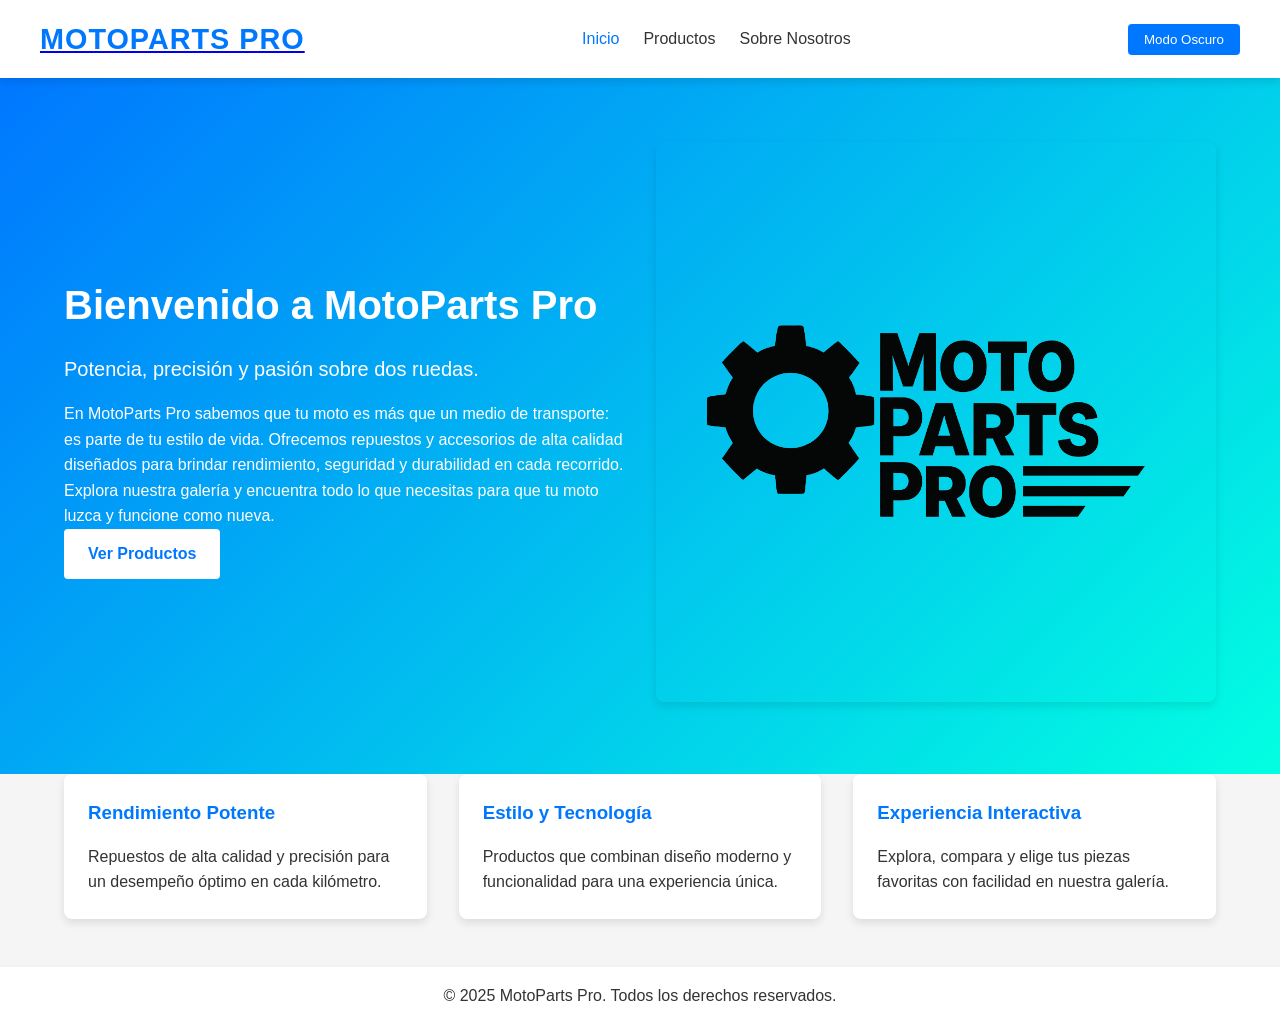
<file: index.html>
<!DOCTYPE html>
<html lang="es">
<head>
  <meta charset="UTF-8" />
  <meta name="viewport" content="width=device-width, initial-scale=1.0" />
  <title>MotoParts Pro - Inicio</title>
  <meta name="description" content="MotoParts Pro: repuestos y accesorios de alta calidad para motos. Potencia, precisión y pasión sobre dos ruedas." />
  <link rel="stylesheet" href="style.css" />
  <link rel="icon" href="favicon.ico" type="image/x-icon" />
</head>
<body>
  <header class="site-header">
    <div class="container header-grid">
      <a href="index.html" class="logo">
        <h1>MotoParts Pro</h1>
      </a>
      <nav class="main-nav" aria-label="Navegación principal">
        <ul>
          <li><a href="index.html" class="active" aria-current="page">Inicio</a></li>
          <li><a href="producto.html">Productos</a></li>
          <li><a href="sobre.html">Sobre Nosotros</a></li>
        </ul>
      </nav>
      <div class="actions">
        <button class="btn theme-toggle" type="button" aria-label="Alternar modo oscuro">Modo Oscuro</button>
      </div>
    </div>
  </header>

  <main>
    <section class="hero">
      <div class="container hero-grid">
        <div class="hero-text">
          <h2 class="title-anim">Bienvenido a MotoParts Pro</h2>
          <p class="hero-subtitle">Potencia, precisión y pasión sobre dos ruedas.</p>
          <p class="hero-description">
            En MotoParts Pro sabemos que tu moto es más que un medio de transporte: es parte de tu estilo de vida. 
            Ofrecemos repuestos y accesorios de alta calidad diseñados para brindar rendimiento, seguridad y durabilidad 
            en cada recorrido. Explora nuestra galería y encuentra todo lo que necesitas para que tu moto luzca y funcione como nueva.
          </p>
          <a class="btn btn-primary" href="producto.html">Ver Productos</a>
        </div>
        <div class="hero-media">
          <img src="Logo.png" alt="Banner principal de MotoParts Pro" loading="lazy" class="responsive-img" />
        </div>
      </div>
    </section>

    <section class="features container">
      <article class="card hover-raise">
        <h3>Rendimiento Potente</h3>
        <p>Repuestos de alta calidad y precisión para un desempeño óptimo en cada kilómetro.</p>
      </article>
      <article class="card hover-raise">
        <h3>Estilo y Tecnología</h3>
        <p>Productos que combinan diseño moderno y funcionalidad para una experiencia única.</p>
      </article>
      <article class="card hover-raise">
        <h3>Experiencia Interactiva</h3>
        <p>Explora, compara y elige tus piezas favoritas con facilidad en nuestra galería.</p>
      </article>
    </section>  
  </main>

  <footer class="site-footer">
    <div class="container">
      <p>&copy; 2025 MotoParts Pro. Todos los derechos reservados.</p>
    </div>
  </footer>

  <script src="/script.js"></script>
</body>
</html>
</file>
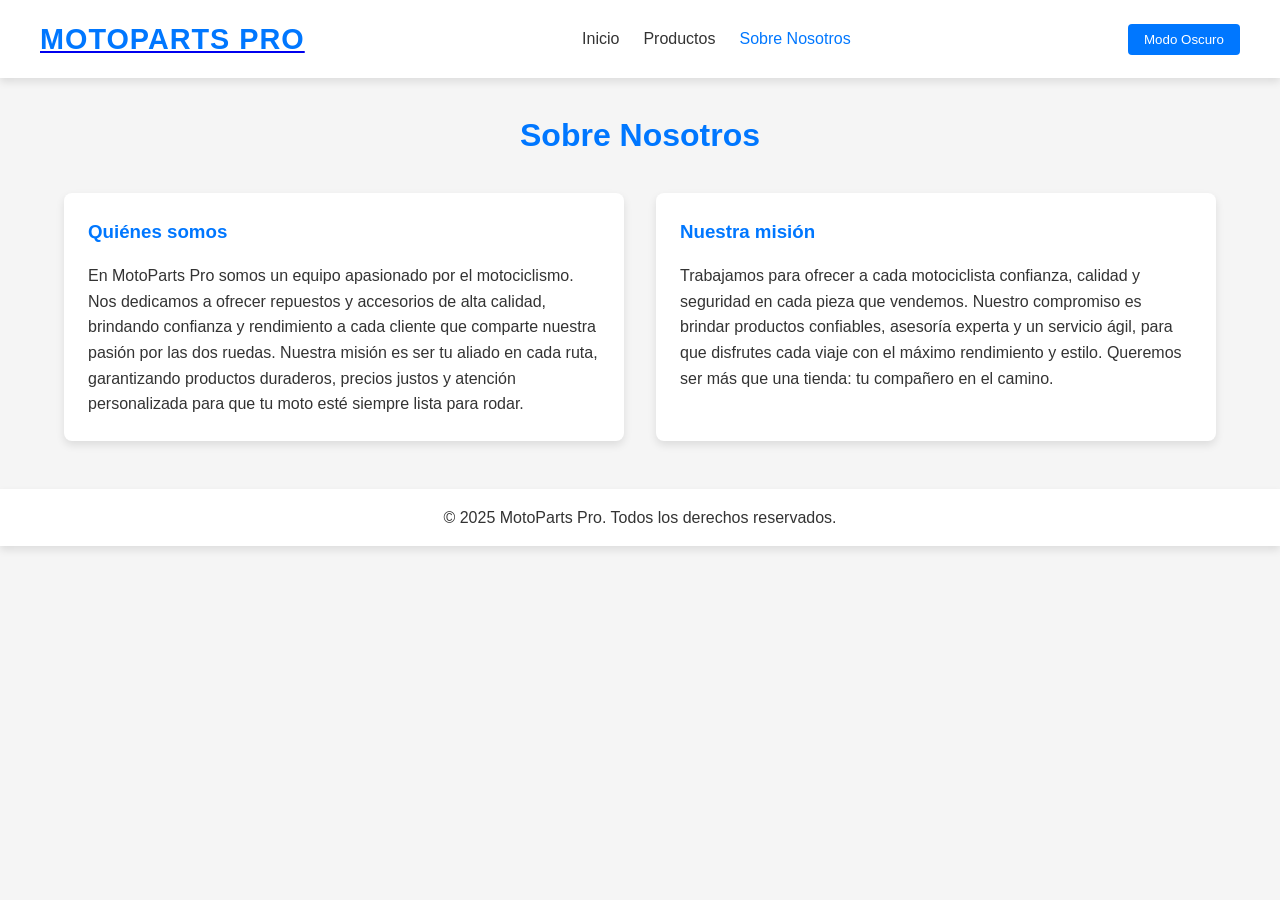
<file: sobre.html>
<!DOCTYPE html>
<html lang="es">
<head>
  <meta charset="UTF-8" />
  <meta name="viewport" content="width=device-width, initial-scale=1.0" />
  <title>MotoParts Pro - Sobre Nosotros</title>
  <meta name="description" content="Conoce a MotoParts Pro: tu aliado en repuestos y accesorios de alta calidad para motos, con pasión por el motociclismo." />
  <link rel="stylesheet" href="style.css" />
  <link rel="icon" href="favicon.ico" type="image/x-icon" />
</head>
<body>
  <header class="site-header">
    <div class="container header-grid">
      <a href="index.html" class="logo">
        <h1>MotoParts Pro</h1>
      </a>
      <nav class="main-nav" aria-label="Navegación principal">
        <ul>
          <li><a href="index.html">Inicio</a></li>
          <li><a href="producto.html">Productos</a></li>
          <li><a href="sobre.html" class="active" aria-current="page">Sobre Nosotros</a></li>
        </ul>
      </nav>
      <div class="actions">
        <button class="btn theme-toggle" type="button" aria-label="Alternar modo oscuro">Modo Oscuro</button>
      </div>
    </div>
  </header>

  <main class="container">
    <h2 class="section-title">Sobre Nosotros</h2>

    <section class="about-grid">
      <article class="card">
        <h3>Quiénes somos</h3>
        <p>
          En MotoParts Pro somos un equipo apasionado por el motociclismo. Nos dedicamos a ofrecer repuestos y accesorios de alta calidad, brindando confianza y rendimiento a cada cliente que comparte nuestra pasión por las dos ruedas. Nuestra misión es ser tu aliado en cada ruta, garantizando productos duraderos, precios justos y atención personalizada para que tu moto esté siempre lista para rodar.
        </p>
      </article>

      <article class="card">
        <h3>Nuestra misión</h3>
        <p>
          Trabajamos para ofrecer a cada motociclista confianza, calidad y seguridad en cada pieza que vendemos. Nuestro compromiso es brindar productos confiables, asesoría experta y un servicio ágil, para que disfrutes cada viaje con el máximo rendimiento y estilo. Queremos ser más que una tienda: tu compañero en el camino.
        </p>
      </article>
    </section>
  </main>

  <footer class="site-footer">
    <div class="container">
      <p>&copy; 2025 MotoParts Pro. Todos los derechos reservados.</p>
    </div>
  </footer>

  <script src="/script.js"></script>
</body>
</html>
</file>
<file: style.css>
:root {
  --primary-color: #0077ff;
  --secondary-color: #1a1a1a;
  --background-color: #f5f5f5;
  --text-color: #333;
  --card-bg: #fff;
  --shadow: 0 4px 8px rgba(0, 0, 0, 0.1);
  --transition: all 0.3s ease;
}

[data-theme="dark"] {
  --primary-color: #1cbaba;
  --secondary-color: #fff;
  --background-color: #1a1a1a;
  --text-color: #e0e0e0;
  --card-bg: #2c2c2c;
  --shadow: 0 4px 8px rgba(0, 0, 0, 0.3);
}

* {
  margin: 0;
  padding: 0;
  box-sizing: border-box;
}

body {
  font-family: 'Inter', -apple-system, BlinkMacSystemFont, 'Segoe UI', Roboto, sans-serif;
  background-color: var(--background-color);
  color: var(--text-color);
  line-height: 1.6;
  transition: var(--transition);
}

.container {
  max-width: 1200px;
  margin: 0 auto;
  padding: 0 1.5rem;
}

.site-header {
  background-color: var(--card-bg);
  box-shadow: var(--shadow);
  position: sticky;
  top: 0;
  z-index: 1000;
}

.header-grid {
  display: flex;
  align-items: center;
  justify-content: space-between;
  padding: 1rem 0;
  flex-wrap: wrap;
}

.logo h1 {
  color: var(--primary-color);
  font-size: 1.8rem;
  font-weight: 700;
  text-transform: uppercase;
  letter-spacing: 1px;
}

.main-nav ul {
  display: flex;
  list-style: none;
  gap: 1.5rem;
}

.main-nav a {
  color: var(--text-color);
  text-decoration: none;
  font-weight: 500;
  transition: var(--transition);
}

.main-nav a:hover,
.main-nav a.active {
  color: var(--primary-color);
}

.actions .btn {
  background-color: var(--primary-color);
  color: #fff;
  border: none;
  padding: 0.5rem 1rem;
  border-radius: 4px;
  cursor: pointer;
  font-weight: 500;
  transition: var(--transition);
}

.actions .btn:hover {
  background-color: #e600de;
  transform: translateY(-2px);
}
.actions .btn-buy{
  .actions .btn:hover {
  background-color: #e600de;
  transform: translateY(-2px);
}
}

.hero {
  background: linear-gradient(135deg, var(--primary-color) 0%, #02ffe1 100%);
  color: #fff;
  padding: 4rem 0;
}

.hero-grid {
  display: grid;
  grid-template-columns: 1fr 1fr;
  gap: 2rem;
  align-items: center;
}

.hero-text {
  animation: slideInLeft 0.8s ease-out;
}

.hero-text h2 {
  font-size: 2.5rem;
  margin-bottom: 1rem;
}

.hero-subtitle {
  font-size: 1.25rem;
  font-weight: 300;
  margin-bottom: 1rem;
}

.btn-primary {
  background-color: #fff;
  color: var(--primary-color);
  padding: 0.75rem 1.5rem;
  text-decoration: none;
  border-radius: 4px;
  font-weight: 600;
  display: inline-block;
  transition: var(--transition);
}

.btn-primary:hover {
  background-color: var(--secondary-color);
  color: #fff;
}
.btn-buy{
  background-color: var(--primary-color);
  color: #1e1e1e;
  border: none;
  padding: 0.5rem 1rem;
  border-radius: 4px;
  cursor: pointer;
  font-weight: 500;
  transition: var(--transition);
}
.hero-media img {
  max-width: 100%;
  border-radius: 8px;
  box-shadow: var(--shadow);
  animation: slideInRight 0.8s ease-out;
}

.section-title {
  font-size: 2rem;
  text-align: center;
  margin: 2rem 0;
  color: var(--primary-color);
}

.features, .about-grid {
  display: grid;
  grid-template-columns: repeat(auto-fit, minmax(250px, 1fr));
  gap: 2rem;
  margin-bottom: 3rem;
}

.card {
  background-color: var(--card-bg);
  padding: 1.5rem;
  border-radius: 8px;
  box-shadow: var(--shadow);
  transition: var(--transition);
}

.card:hover, .hover-raise:hover {
  transform: translateY(-5px);
  box-shadow: 0 8px 16px rgba(0, 0, 0, 0.2);
}

.card h3 {
  color: var(--primary-color);
  margin-bottom: 1rem;
}

.gallery-grid {
  display: grid;
  grid-template-columns: repeat(auto-fit, minmax(250px, 1fr));
  gap: 2rem;
  margin-bottom: 3rem;
}

.product-card img {
  width: 100%;
  height: 200px;
  object-fit: cover;
  border-radius: 8px;
  margin-bottom: 1rem;
}

.product-card h3 {
  font-size: 1.25rem;
  color: var(--primary-color);
}

.price {
  color: var(--text-color);
  font-weight: 600;
  margin: 0.5rem 0;
}

.lightbox {
  position: fixed;
  top: 0;
  left: 0;
  width: 100%;
  height: 100%;
  background: rgba(0, 0, 0, 0.8);
  display: flex;
  align-items: center;
  justify-content: center;
  z-index: 2000;
}

.lightbox.hidden {
  display: none;
}

.lightbox-content {
  background: var(--card-bg);
  padding: 2rem;
  border-radius: 8px;
  position: relative;
  max-width: 90%;
  max-height: 90%;
  overflow: auto;
}

.lightbox-content img {
  max-width: 100%;
  border-radius: 8px;
  margin-bottom: 1rem;
}

.close {
  position: absolute;
  top: 10px;
  right: 10px;
  background: var(--primary-color);
  color: #fff;
  border: none;
  font-size: 1.5rem;
  width: 30px;
  height: 30px;
  border-radius: 50%;
  cursor: pointer;
  transition: var(--transition);
}

.close:hover {
  background: #e60000;
}

.site-footer {
  background-color: var(--card-bg);
  padding: 1rem 0;
  text-align: center;
  box-shadow: var(--shadow);
}

@keyframes slideInLeft {
  from { transform: translateX(-50px); opacity: 0; }
  to { transform: translateX(0); opacity: 1; }
}

@keyframes slideInRight {
  from { transform: translateX(50px); opacity: 0; }
  to { transform: translateX(0); opacity: 1; }
}

@media (max-width: 768px) {
  .header-grid {
    flex-direction: column;
    align-items: flex-start;
  }
  .main-nav ul {
    flex-direction: column;
    gap: 1rem;
  }
  .hero-grid {
    grid-template-columns: 1fr;
    text-align: center;
  }
  .hero-media {
    order: -1;
  }
}
</file>
